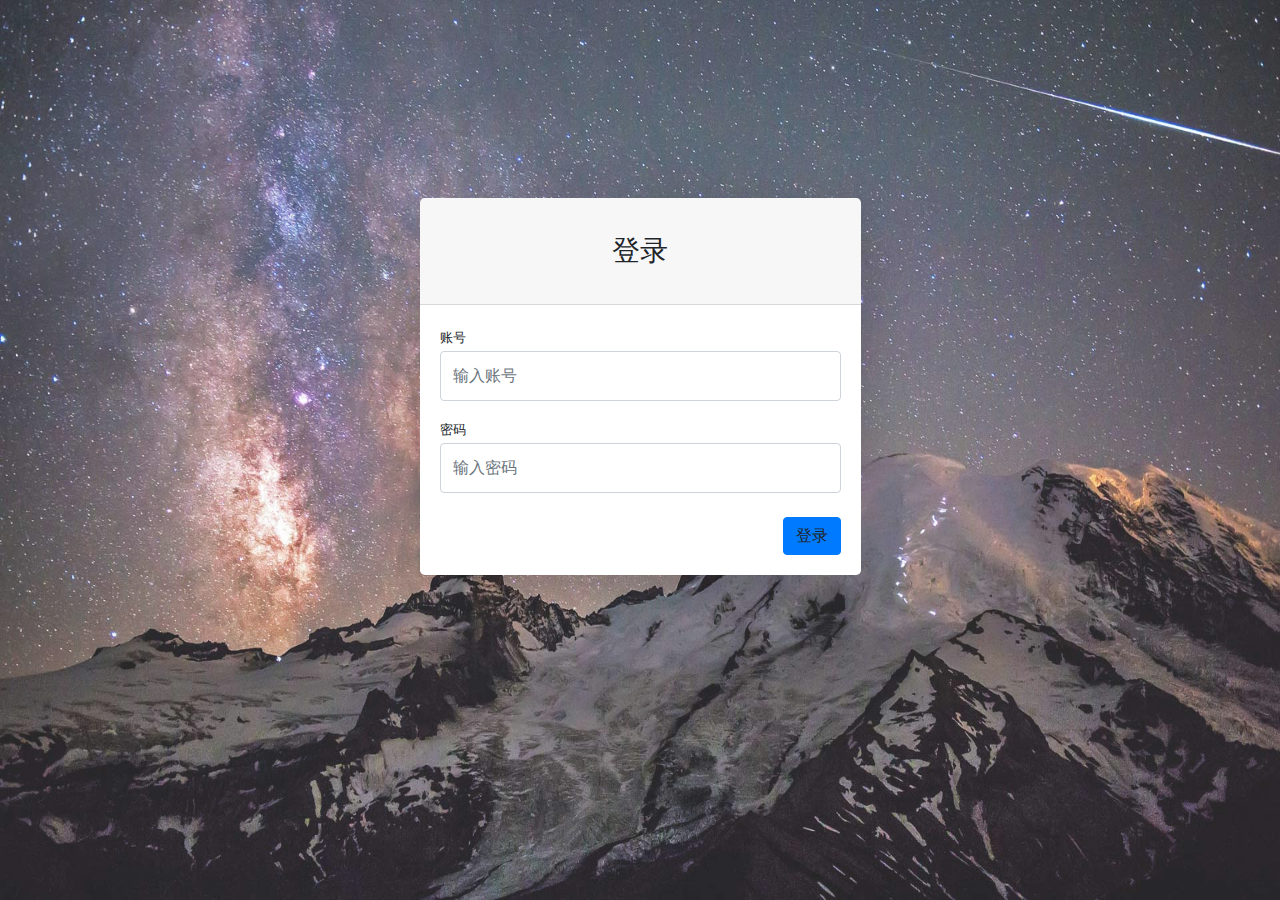
<file: static/html/login.html>
<!DOCTYPE html>
<html lang="en">

<head>
    <meta charset="utf-8"/>
    <meta http-equiv="X-UA-Compatible" content="IE=edge"/>
    <meta name="viewport" content="width=device-width, initial-scale=1, shrink-to-fit=no"/>
    <meta name="description" content=""/>
    <meta name="author" content=""/>
    <title>石之海</title>
    <link href="../css/login.css" rel="stylesheet"/>
    <style>
        .content {
            z-index: 1;
        }

        .content:after {
            content: '';
            position: absolute;
            top: 0;
            left: 0;
            right: 0;
            bottom: 0;
            background-color: rgba(255, 255, 255, 0.15);
            z-index: -1;
        }
    </style>
</head>

<body class="" style="background-image: url('../image/bg.jpg'); background-size: 100% 100%">
<div id="layoutAuthentication">
    <div id="layoutAuthentication_content">
        <main>
            <div class="container content">
                <div class="row justify-content-center" style="margin-top: 150px">
                    <div class="col-lg-5">
                        <div class="card shadow-lg border-0 rounded-lg mt-5">
                            <div class="card-header">
                                <h3 class="text-center font-weight-light my-4">登录</h3>
                            </div>
                            <div class="card-body">
                                <form>
                                    <div class="form-group">
                                        <label class="small mb-1" for="inputEmailAddress">账号</label>
                                        <input class="form-control py-4" id="inputEmailAddress" type="email"
                                               placeholder="输入账号"/>
                                    </div>
                                    <div class="form-group">
                                        <label class="small mb-1" for="inputPassword">密码</label>
                                        <input class="form-control py-4" id="inputPassword" type="password"
                                               placeholder="输入密码"/>
                                    </div>
                                    <div class="form-group d-flex align-items-center justify-content-between mt-4 mb-0">
                                        <a class="small" href=""></a>
                                        <a class="btn btn-primary" id="login-btn">登录</a></div>
                                </form>
                            </div>
                        </div>
                    </div>
                </div>
            </div>
        </main>
    </div>
</div>
<script src="../lib/js/jquery.js" crossorigin="anonymous"></script>
<script src="../lib/js/bootstrap.min.js" crossorigin="anonymous"></script>
<script src="../js/login.js"></script>
</body>

</html>
</file>
